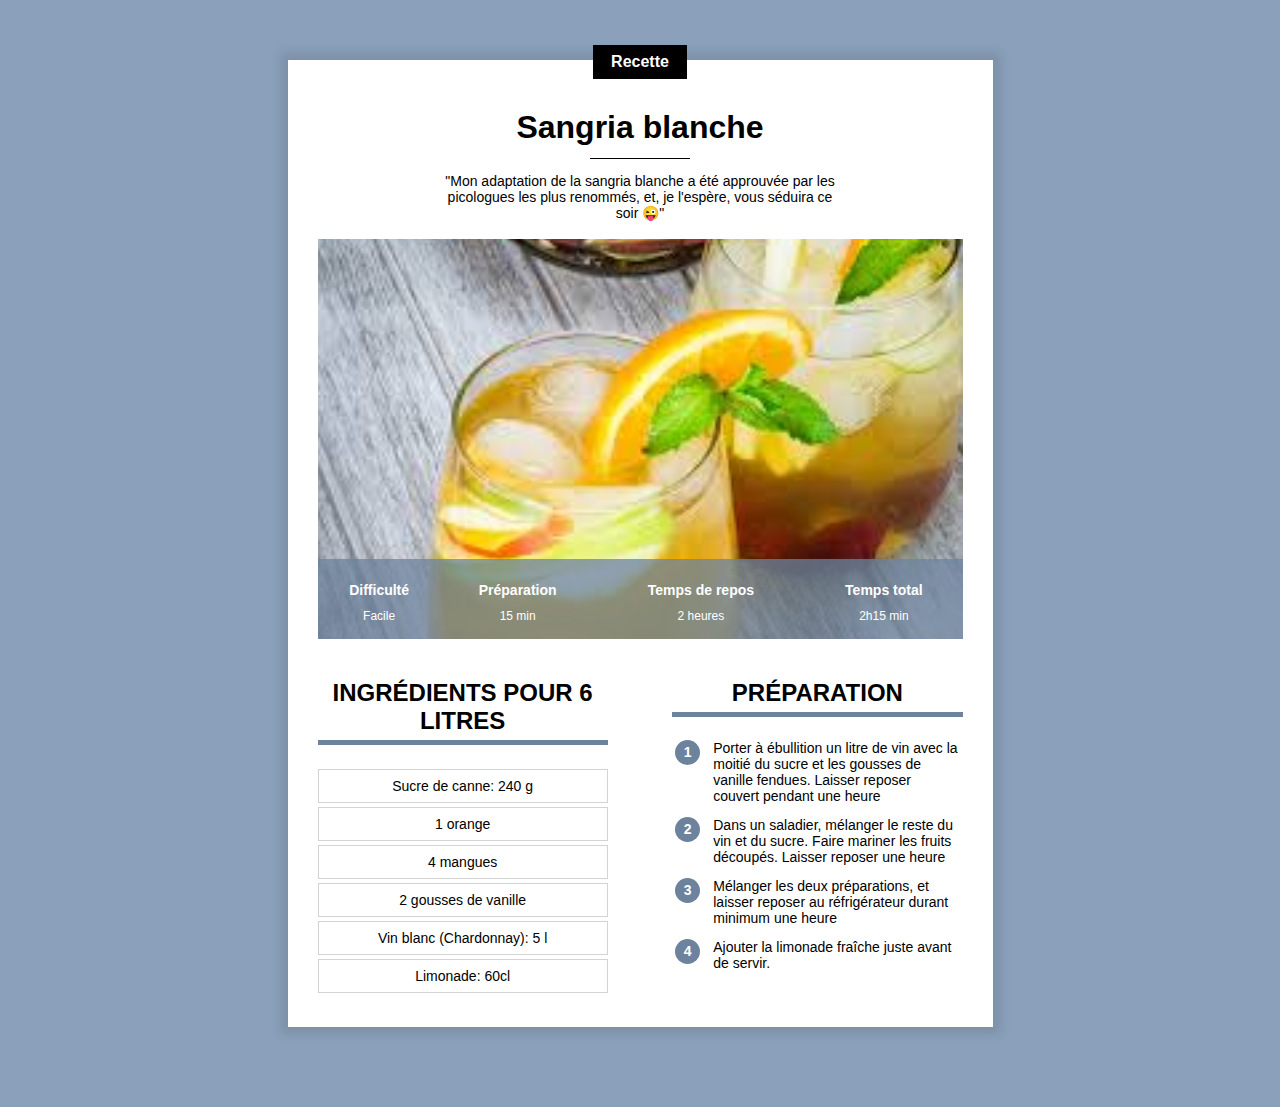
<file: index.html>
<!DOCTYPE html>
<html lang="fr">
    <head>
        <title>Sangria blanche</title>
        <meta charset="UTF-8">
        <meta name="viewport" content="width=device-width, initial-scale=1.0">
        <link rel="stylesheet" href="recette.css"/>
    </head>
    <body>
        <div class="contenu">
            <div class="centre categorie">
                <p class="categorie">Recette</p>
            </div>    
            <h1>Sangria blanche</h1>
                <div class="separateur">
            </div>
            <div class="centre">
                <p class="description">"Mon adaptation de la sangria blanche a été approuvée par les picologues les plus renommés, et, je l'espère, vous séduira ce soir 😜"</p>
            </div>
            <div class="info">
                <img class="centre info" src="images.jpeg">
                <table class="info" style="position: absolute; bottom: 0; width: 100%;">
                    <tr>
                        <th>Difficulté</th>
                        <th>Préparation</th>
                        <th>Temps de repos</th>
                        <th>Temps total</th>
                    </tr>
                    <tr>
                        <td>Facile</td>
                        <td>15 min</td>
                        <td>2 heures</td>
                        <td>2h15 min</td>
                    </tr>
                </table>
            </div>
            <div>
                <div class="colonne_1 colonne">
                <h2>Ingrédients pour 6 litres</h2>
                    <div class="ingredients">
                        <p>Sucre de canne: 240 g</p>
                        <p>1 orange</p>
                        <p>4 mangues</p>
                        <p>2 gousses de vanille</p>
                        <p>Vin blanc (Chardonnay): 5 l</p>
                        <p>Limonade: 60cl</p>
                    </div>
                </div>
                <div class="colonne_2 colonne">
                    <h2>Préparation</h2>
                    <table class="preparation">
                        <tr><td><p class="numero">1</p></td><td class="preparation_etape">Porter à ébullition un litre de vin avec la moitié du sucre et les gousses de vanille fendues. Laisser reposer couvert pendant une heure</td></tr>
                        <tr><td><p class="numero">2</p></td><td class="preparation_etape">Dans un saladier, mélanger le reste du vin et du sucre. Faire mariner les fruits découpés. Laisser reposer une heure</td></tr>   
                        <tr><td><p class="numero">3</p></td><td class="preparation_etape">Mélanger les deux préparations, et laisser reposer au réfrigérateur durant minimum une heure</td></tr>   
                        <tr><td><p class="numero">4</p></td><td class="preparation_etape">Ajouter la limonade fraîche juste avant de servir.</td></tr>   
                    </table>
                </div>
            </div>
        </div>
    </body>
</html>
</file>
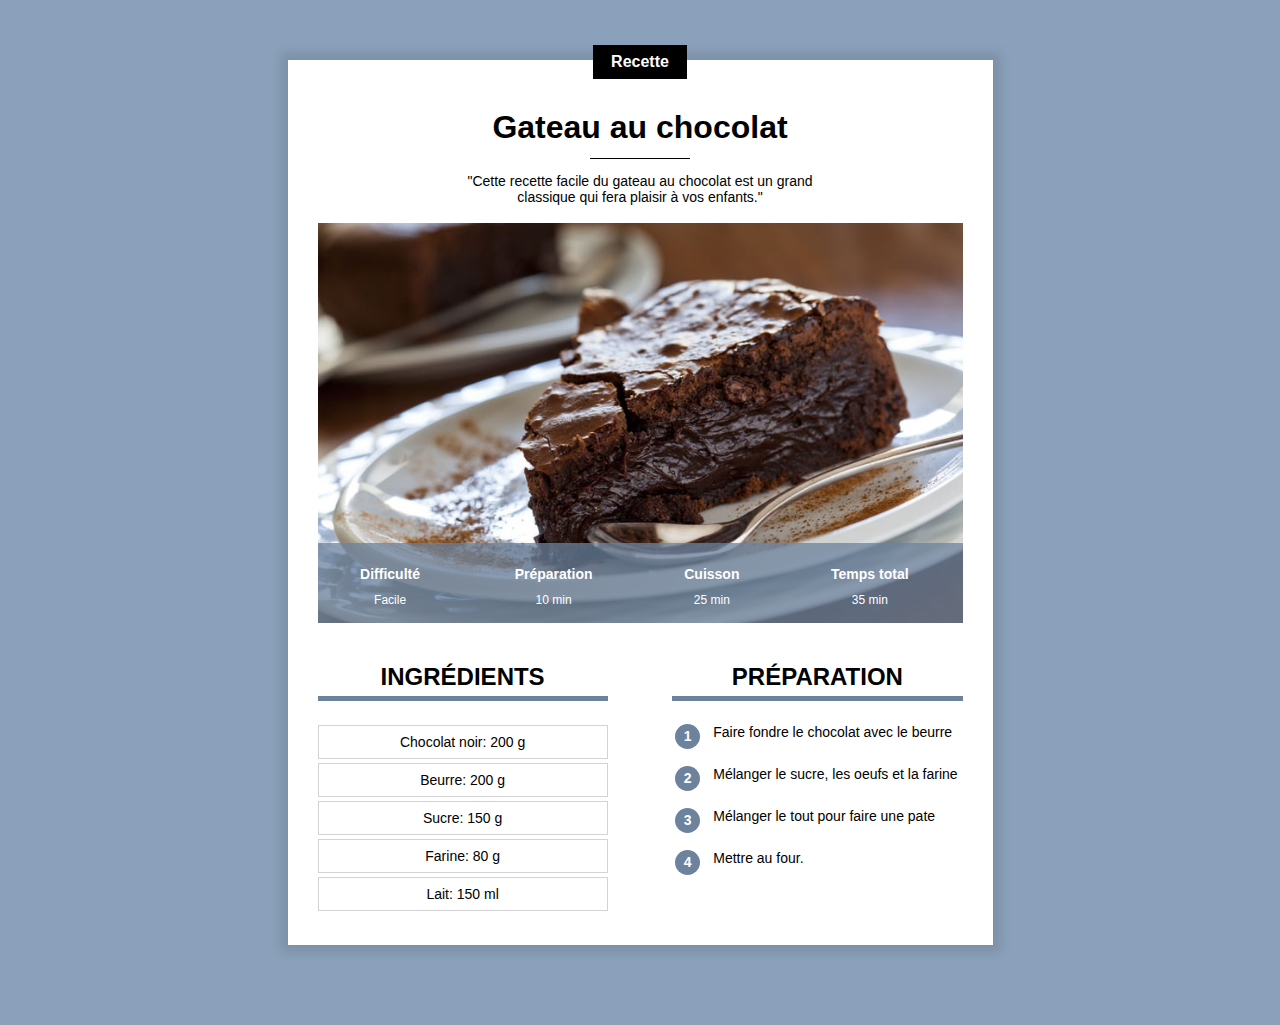
<file: recette_gateau.html>
<!DOCTYPE html>
<html lang="fr">
    <head>
        <title>Gâteau au chocolat</title>
        <meta charset="UTF-8">
        <meta name="viewport" content="width=device-width, initial-scale=1.0">
        <link rel="stylesheet" href="recette.css"/>
    </head>
    <body>
        <div class="contenu">
            <div class="centre categorie">
                <p class="categorie">Recette</p>
            </div>    
            <h1>Gateau au chocolat</h1>
                <div class="separateur">
            </div>
            <div class="centre">
                <p class="description">"Cette recette facile du gateau au chocolat est un grand classique qui fera plaisir à vos enfants."</p>
            </div>
            <div class="info">
                <img class="centre info" src="gateau.jpg">
                <table class="info" style="position: absolute; bottom: 0; width: 100%;">
                    <tr>
                        <th>Difficulté</th>
                        <th>Préparation</th>
                        <th>Cuisson</th>
                        <th>Temps total</th>
                    </tr>
                    <tr>
                        <td>Facile</td>
                        <td>10 min</td>
                        <td>25 min</td>
                        <td>35 min</td>
                    </tr>
                </table>
            </div>
            <div>
                <div class="colonne_1 colonne">
                <h2>Ingrédients</h2>
                    <div class="ingredients">
                        <p>Chocolat noir: 200 g</p>
                        <p>Beurre: 200 g</p>
                        <p>Sucre: 150 g</p>
                        <p>Farine: 80 g</p>
                        <p>Lait: 150 ml</p>
                    </div>
                </div>
                <div class="colonne_2 colonne">
                    <h2>Préparation</h2>
                    <table class="preparation">
                        <tr><td><p class="numero">1</p></td><td class="preparation_etape">Faire fondre le chocolat avec le beurre</td></tr>
                        <tr><td><p class="numero">2</p></td><td class="preparation_etape">Mélanger le sucre, les oeufs et la farine</td></tr>   
                        <tr><td><p class="numero">3</p></td><td class="preparation_etape">Mélanger le tout pour faire une pate</td></tr>   
                        <tr><td><p class="numero">4</p></td><td class="preparation_etape">Mettre au four.</td></tr>   
                    </table>
                </div>
            </div>
        </div>
    </body>
</html>
</file>
<file: recette.css>
* {
    overflow: auto;
}

body {
    background-color: #8BA1BB;
    font-family: Arial;
    margin: 0;
}

p.categorie {
    display: inline-block;
    background-color: black;
    color: white;
    text-align: center;
    margin-top: -15px;
    padding: 8px 18px;
    font-weight: bold;
    font-size: 16px;
}

.centre {
    text-align: center;
    width: 100%;
}

div.contenu {
    background-color: white;
    margin: 40px 8px 40px 8px;
    padding: 0 8px 20px 8px;
    box-shadow: 0px 0px 10px 8px rgba(0,0,0,0.1);
    overflow:visible;
}

h1 {
    text-align: center;
    margin-top: 10px;
    margin-bottom: 12px;
}

p.description {
    text-align: center;
    max-width: 400px;
    display: inline-block;
    font-size: 14px;
}

div.categorie {
    margin-bottom: 0px;
    margin-top: 0px;
    overflow: visible;
}

div.separateur {
    width: 100px;
    height: 1px;
    background-color: black;
    margin-left: auto;
    margin-right: auto;
}

div.info {
    position: relative;
}

table.info {
    position: absolute; bottom: 0; 
    width: 100%;
    color: white;
    background-color: #6D829DC0;
    height: 50px;
}

table.info td{
    text-align: center;
    font-size: 14px;
    vertical-align: top;
}

table.info th {
    font-size: 16px;
    vertical-align: bottom;
    padding-bottom: 8px;
}

img.info {
    display: block;
    max-height: 400px;
    min-height: 200px;
    object-fit: cover;
    background-color: lightgray;
}

div.colonne {
    width: 100%;
    margin-top: 20px;
}

div.colonne h2 {
    text-align: center;
    text-transform: uppercase;
    font-size: 15 px;
    border-bottom: 5px solid #6D829D;
    padding-bottom: 5px;
}

div.colonne_1 {
    display: inline-block;
}

div.ingredients p {
    font-size: 14px;
    text-align: center;
    border: 1px solid lightgray ;
    padding: 8px 0;
    margin-top: 4px;
    margin-bottom: 0;
}

table.preparation p.numero {
    background-color: #6D829D;
    color: white;
    text-align: center;
    height: 25px;
    width: 25px;
    font-size: 14px;
    font-weight: bold;
    padding-top: 4px;
    box-sizing: border-box;
    border-radius: 50%;
    margin: 0;
}

table.preparation td {
    vertical-align: top;
}

table.preparation td.preparation_etape {
    font-size: 14px;
    padding-left: 10px;
    padding-bottom: 10px;
}

table.preparation tr {
    height: 40px;
}

/* styles pour ordinateurs */
@media only screen and (min-width: 768px) {

    div.contenu {
        min-width: 350px;
        margin: 60px 10% 80px 10%;
        padding: 0 30px 30px 30px;
    }
    
    table.info {
        height: 80px;
    }

    table.info td{
        font-size: 12px;
    }
    
    table.info th {
        font-size: 14px;
        padding-bottom: 8px;
    }
    
        div.colonne {
            width: 45%;
        }
        
        div.colonne_1 {
            margin-right: 10%;
        }
        
        div.colonne_2 {
            float: right;
        }
        
}

@media only screen and (min-width: 900px) {
    div.contenu {
        margin-left: auto;
        margin-right: auto;
        max-width: 645px;
    }

}
</file>
